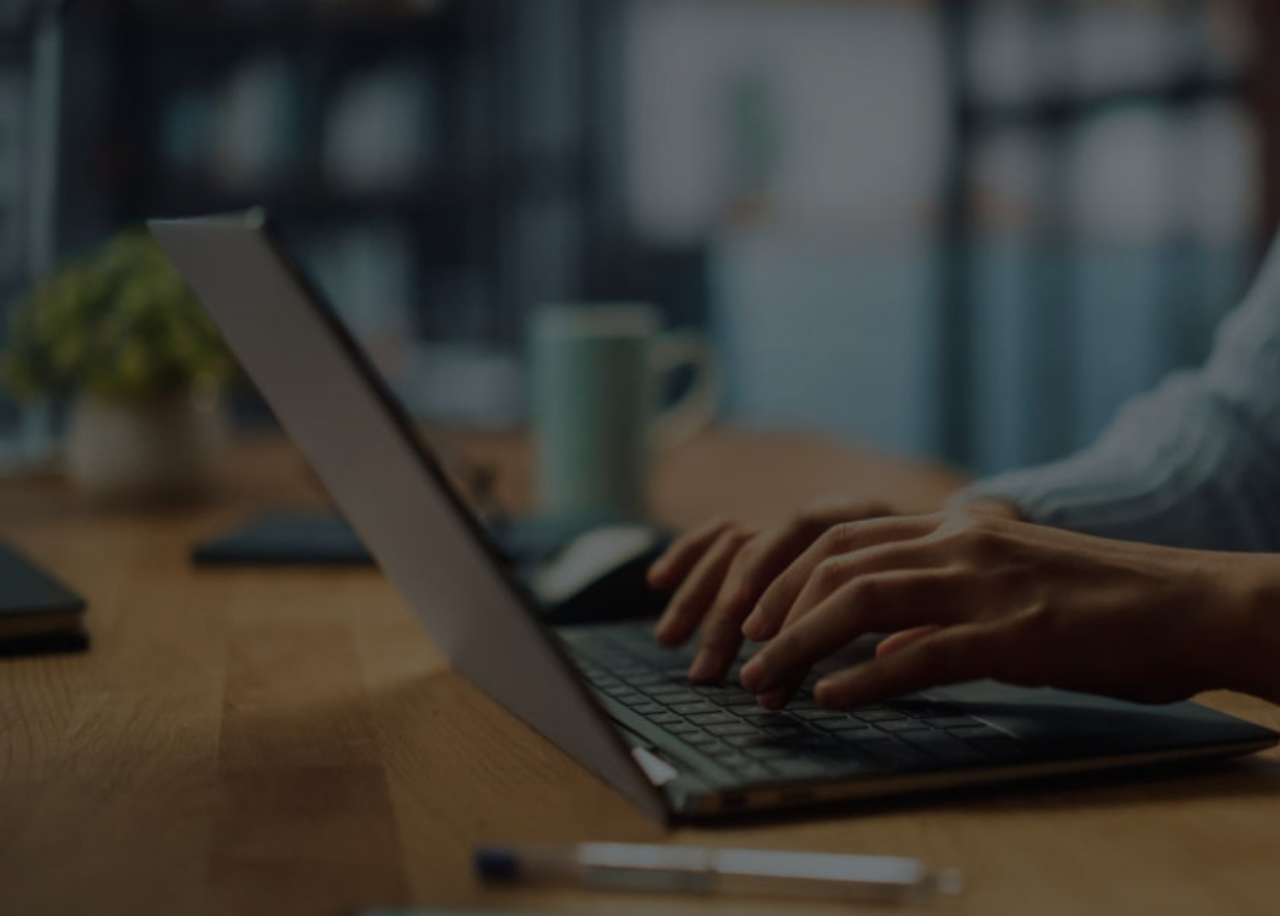
<file: ABC Learning English.html>
<!DOCTYPE html>
<html lang="en">
<link rel="icon" href="data1/images/11.png" type="image/x-icon">
<link rel="shortcut icon" href="data1/images/11.png" type="image/x-icon">

<html lang="en">

</body>
</html>
<head>
    <meta charset="UTF-8">
    <meta name="viewport" content="width=device-width, initial-scale=1.0">
    <title id="title">ABC Learning English

</title>
    <link rel="stylesheet" href="style.css">
<link rel="stylesheet" type="text/css" href="style10.css" />
<script type="text/javascript" src="liveca1.js"></script>
</head>
<body>
    <div class="top-bar"></div>
    <div id="player">
        <div id="ytplayer"></div>
    </div>
    </script>
</body>
</file>
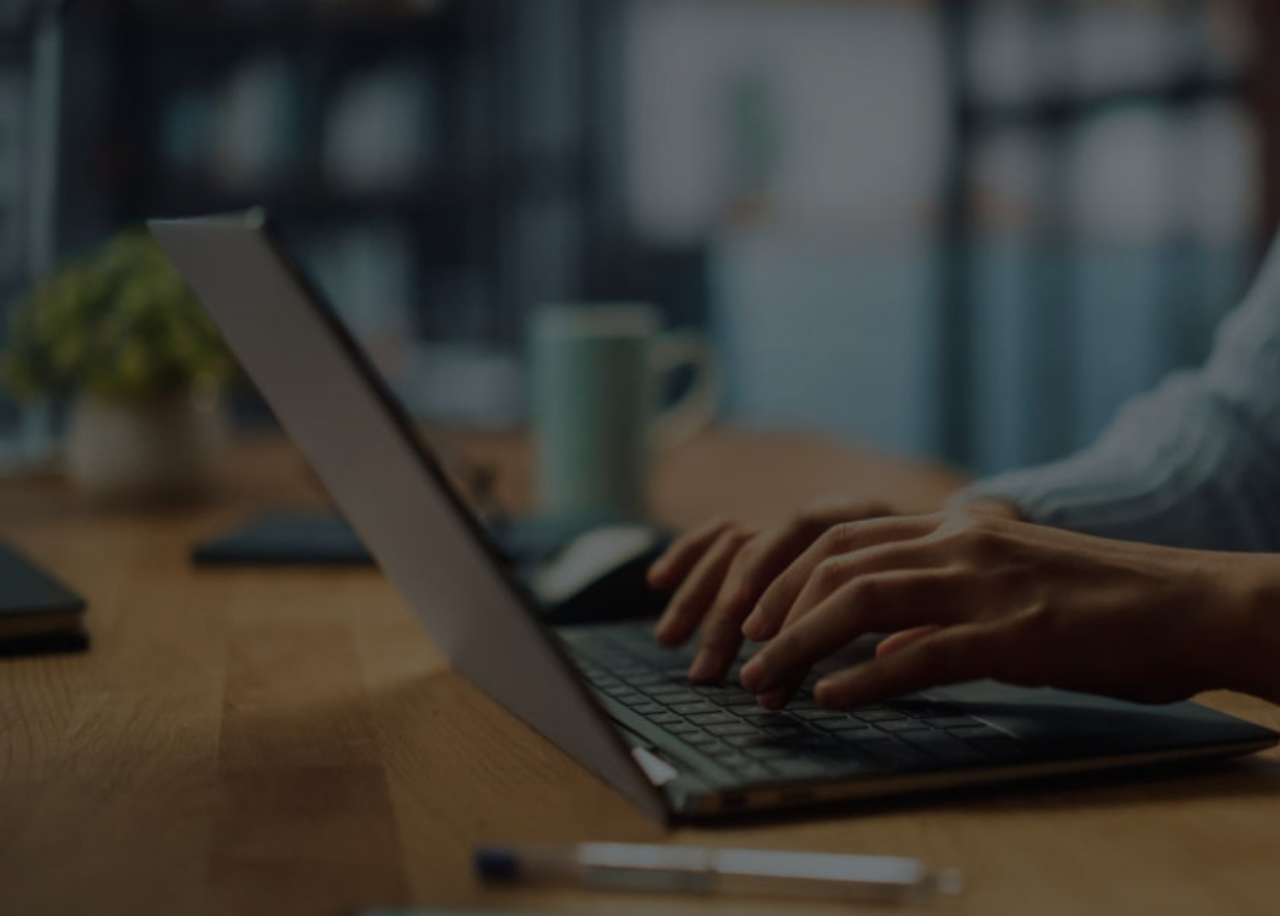
<file: Afica news.html>
<!DOCTYPE html>
<html lang="en">
<link rel="icon" href="data1/images/11.png" type="image/x-icon">
<link rel="shortcut icon" href="data1/images/11.png" type="image/x-icon">

<html lang="en">

</body>
</html>
<head>
    <meta charset="UTF-8">
    <meta name="viewport" content="width=device-width, initial-scale=1.0">
    <title id="title">Afica news
</title>
    <link rel="stylesheet" href="style.css">
<link rel="stylesheet" type="text/css" href="style12.css" />
<script type="text/javascript" src="liveca3.js"></script>
</head>
<body>
    <div class="top-bar"></div>
    <div id="player">
        <div id="ytplayer"></div>
    </div>
    </script>
</body>
</file>
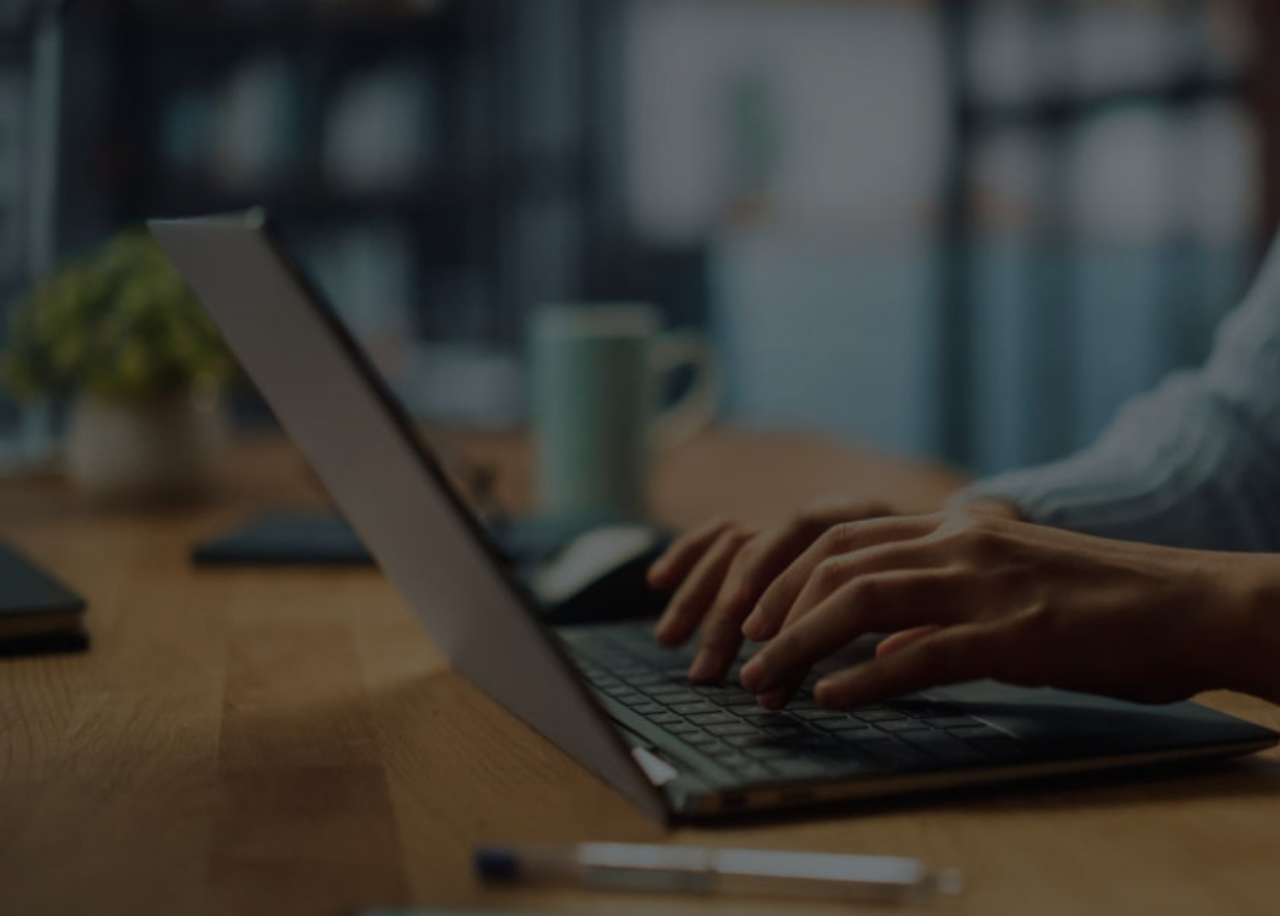
<file: Lightfatv.html>
<!DOCTYPE html>
<html lang="en">

</body>
</html>
<head>
    <meta charset="UTF-8">
    <meta name="viewport" content="width=device-width, initial-scale=1.0">
    <title id="title">LIGHTFA TV

</title>
    <link rel="stylesheet" href="style.css">
<link rel="stylesheet" type="text/css" href="www.lightfatv.com/style.css" />
<script type="text/javascript" src="www.lightfatv.com/lightfatv.js"></script>
</head>
<body>
    <div class="top-bar"></div>
    <div id="player">
        <div id="ytplayer"></div>
    </div>
    </script>
</body>
</file>
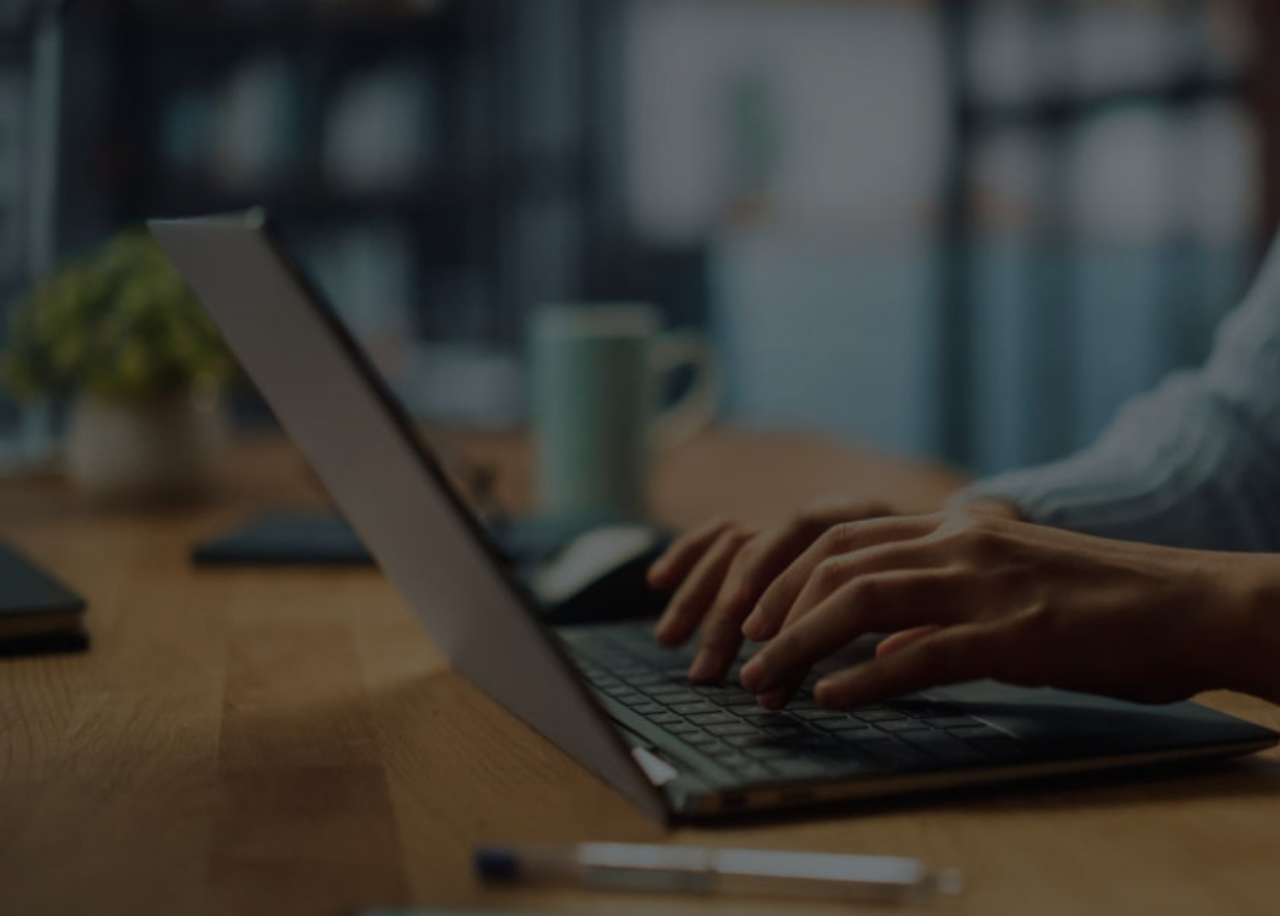
<file: News Central TV.html>
<!DOCTYPE html>
<html lang="en">
<link rel="icon" href="data1/images/11.png" type="image/x-icon">
<link rel="shortcut icon" href="data1/images/11.png" type="image/x-icon">

<html lang="en">

</body>
</html>
<head>
    <meta charset="UTF-8">
    <meta name="viewport" content="width=device-width, initial-scale=1.0">
    <title id="title">News Central TV


</title>
    <link rel="stylesheet" href="style.css">
<link rel="stylesheet" type="text/css" href="style11.css" />
<script type="text/javascript" src="liveca2.js"></script>
</head>
<body>
    <div class="top-bar"></div>
    <div id="player">
        <div id="ytplayer"></div>
    </div>
    </script>
</body>
</file>
<file: style.css>
*{
    box-sizing: border-box;
}

@font-face {
font-family: 'Lato';
src: url('./font/Lato-Regular.ttf');
font-weight: normal;
font-style: normal;
}
  
body{
    height: 100vh;
    widows: 90vh;
    overflow: scroll;
    font-family: 'Lato',sans-serif;
    display: flex;
    font-weight: 700;
    align-items: center;
    justify-content: center;
    color: #555;
    background: url(data1/images/5.jpg);
	background-size: cover;
}

.
}

.logo{
    width: 100px ;
    height: 100px;
    border-radius: 50%;
    margin: 0 auto;
    justify-content: center;
    align-items: center;
    display: flex;
    box-shadow: 0px 0px 2px #00DD80, 0px 0px 0px 5px #ecf0f3, 8px 8px 15px #a7aaaf, -8px -8px 15px #ffffff;
}

.logo img{
    width: 120px;
    height: 120px;
}

.title{
    text-align: center;
    font-size: 39px;
    padding-top: px;
    letter-spacing: 0.5px;
	color: #ffffff;
}

.sub-title{
    font-size: 102px;
    text-align: center;
    padding-top: 5px;
}

.custom-fields{
    width: 100%;
    padding: 20px 50px 5px 50px;
}

.custom-fields input{
    outline: none;
    border: none;
    background: none;
    font-size: 15px;
    color: #5kjh55;
    padding: 20px 0px 20px 60px;
}

.username-field, .password-field{
    margin-bottom: 25px;
    border-radius: 30px;
    padding: 0px 0px 0px 7px;
    box-shadow: inset 50px 50px 50px #ffffff, inset -50px -50px 50px #ffffff;
}
   /*bouton login ici*/
.btn-submit{
        outline: none;
    border: none;
    cursor: pointer;
    width: 20%;
    height: 50px;
    border-radius: 100px;
    font-size: 15px;
    font-weight: 700;
    font-family: 'Lato', sans-serif;
    color: #fff;
    text-align: center;
    background-color: #CF800212;
    box-shadow: 3px 3px 8px #FFFFFF, -6px -6px 8px #ffffff;
}

.btn-submit:hover{
    background-color: #CF8002;
}

.btn-submit:active{
    background-color: #585C5C;
}

.btn-logout{
    outline: none;
    border: none;
    cursor: pointer;
    width: 100%;
    height: 40px;
    border-radius: 30px;
    font-size: 15px;
    font-weight: 700;
    font-family: 'Lato', sans-serif;
    color: #fff;
    text-align: center;
    background-color: #f55252;
    margin-top: 10px;
    box-shadow: 3px 3px 8px #b1b1b1, -6px -6px 8px #ffffff;
}

.btn-logout:hover{
    background-color: #ff4848;
}

.btn-logout:active{
    background-color: #eb5c5c;
}

.link{
    text-align: center;
    margin-top: 10px;
	color: #f2f2f2;
}

.link a{
    color: #aaa;
    text-decoration: none;
    font-size: 17px;
}

.btn-container{
    width: 100%;
    padding: 30px 5px 5px 5px;
    display: flex;
    flex-direction: row;
    flex-wrap: wrap;
    justify-content: space-between;
}

.btn-container .btn-option{
    outline: none;
    border: none;
    cursor: pointer;
    width: 40%;
    height: 40px;
    border-radius: 30px;
    font-size: 15px;
    font-weight: 700;
    font-family: 'Lato', sans-serif;
    color: #fff;
    text-align: center;
    background-color: #191041;
    box-shadow: 3px 3px 8px #, -6px -6px 8px #;
}

/* .horizontal-scroll-wrapper {
    width: 20px;
    height: 20px;
    overflow-y: auto;
    overflow-x: hidden;
    transform:rotate(-90deg) translateY(-100px);
    transform-origin: right top;
  }

  .horizontal-scroll-wrapper > div {
    width: 20px;
    height: 20px;
    transform: rotate(90deg);
    transform-origin: right top; 
  } */

  .menu-items{
      margin-top: 15px;
      margin-bottom: 5px;
      width: 100%;
      padding: 10px 10px;
      padding-bottom: 15px;
      display: flex;
      flex-direction: column;
      justify-content: center;
      border-radius: 10px;
      overflow: hidden;
      box-shadow: 3px 3px 8px #b1b1b1, -6px -6px 8px #ffffff;
  }
  .row-items{
      display: flex;
      align-items: center;
      flex-direction: row;
      justify-content: space-between;
  }

  .row-items .title, .row-items .price{
    font-size: 12px;
    font-family: 'Lato', sans-serif;
    opacity: 0.85;
    font-style: oblique;
  }

  .row-items .title-exp{
    font-size: 12px;
    font-family: 'Lato', sans-serif;
    opacity: 0.85;
    padding-top: 5px;
  }

  .box{
      padding-top: 15px;
      opacity: 0.6;
      font-size: 12px;
      text-align: center;
  }

  .notice{
    padding-top: 15px;
    opacity: 0.6;
    font-size: 12px;
    text-align: center;
    color: coral;
  }
  
  .styled-text {
  font-size: 18px;
  font-family: Arial, sans-serif;
  color: #333;
  text-align: center;
  text-transform: uppercase;
  letter-spacing: 3px;
  border-radius: 100px;
  margin: 0;
  padding: 15px;
  background-color: #f2f2f2;
  }
</file>
<file: style10.css>
*{
    box-sizing: border-box;
}

@font-face {
font-family: 'Lato';
src: url('./font/Lato-Regular.ttf');
font-weight: normal;
font-style: normal;
}


.
}

	<style>
    /* Video player styles */
    #player {
        position: relative;
        width: 100%;
        height: 0;
        padding-bottom: 56.25%;
        overflow: hidden;
    }

		#player.playing:before {
			content: "";
			position: absolute;
			top: 0;
			left: 0;
			width: 100%;
			height: 100%;
			background: rgba(0, 0, 0, 0.01);
			z-index: ;
		}
		
		
	#ytplayer {
        position: absolute;
        top: 0;
        left: 0;
        width: 100%;
        height: 100%;
        z-index: 0;
    }

    /* Top bar styles */
    .top-bar {
        position: absolute;
        top: 0;
        left: 0;
        width: 100%;
        height: 70px;
        background-color: #FFFFFF00;
        z-index: 1;
    }
</file>
<file: style12.css>
*{
    box-sizing: border-box;
}

@font-face {
font-family: 'Lato';
src: url('./font/Lato-Regular.ttf');
font-weight: normal;
font-style: normal;
}


.
}

	<style>
    /* Video player styles */
    #player {
        position: relative;
        width: 100%;
        height: 0;
        padding-bottom: 56.25%;
        overflow: hidden;
    }

		#player.playing:before {
			content: "";
			position: absolute;
			top: 0;
			left: 0;
			width: 100%;
			height: 100%;
			background: rgba(0, 0, 0, 0.01);
			z-index: ;
		}
		
		
	#ytplayer {
        position: absolute;
        top: 0;
        left: 0;
        width: 100%;
        height: 100%;
        z-index: 0;
    }

    /* Top bar styles */
    .top-bar {
        position: absolute;
        top: 0;
        left: 0;
        width: 100%;
        height: 70px;
        background-color: #FFFFFF00;
        z-index: 1;
    }
</file>
<file: www.lightfatv.com/style.css>
*{
    box-sizing: border-box;
}

@font-face {
font-family: 'Lato';
src: url('./font/Lato-Regular.ttf');
font-weight: normal;
font-style: normal;
}


.
}

	<style>
    /* Video player styles */
    #player {
        position: relative;
        width: 100%;
        height: 0;
        padding-bottom: 56.25%;
        overflow: hidden;
    }

		#player.playing:before {
			content: "";
			position: absolute;
			top: 0;
			left: 0;
			width: 100%;
			height: 100%;
			background: rgba(0, 0, 0, 0.01);
			z-index: ;
		}
		
		
	#ytplayer {
        position: absolute;
        top: 0;
        left: 0;
        width: 100%;
        height: 100%;
        z-index: 0;
    }

    /* Top bar styles */
    .top-bar {
        position: absolute;
        top: 0;
        left: 0;
        width: 100%;
        height: 70px;
        background-color: #FFFFFF00;
        z-index: 1;
    }
</file>
<file: style11.css>
*{
    box-sizing: border-box;
}

@font-face {
font-family: 'Lato';
src: url('./font/Lato-Regular.ttf');
font-weight: normal;
font-style: normal;
}


.
}

	<style>
    /* Video player styles */
    #player {
        position: relative;
        width: 100%;
        height: 0;
        padding-bottom: 56.25%;
        overflow: hidden;
    }

		#player.playing:before {
			content: "";
			position: absolute;
			top: 0;
			left: 0;
			width: 100%;
			height: 100%;
			background: rgba(0, 0, 0, 0.01);
			z-index: ;
		}
		
		
	#ytplayer {
        position: absolute;
        top: 0;
        left: 0;
        width: 100%;
        height: 100%;
        z-index: 0;
    }

    /* Top bar styles */
    .top-bar {
        position: absolute;
        top: 0;
        left: 0;
        width: 100%;
        height: 70px;
        background-color: #FFFFFF00;
        z-index: 1;
    }
</file>
